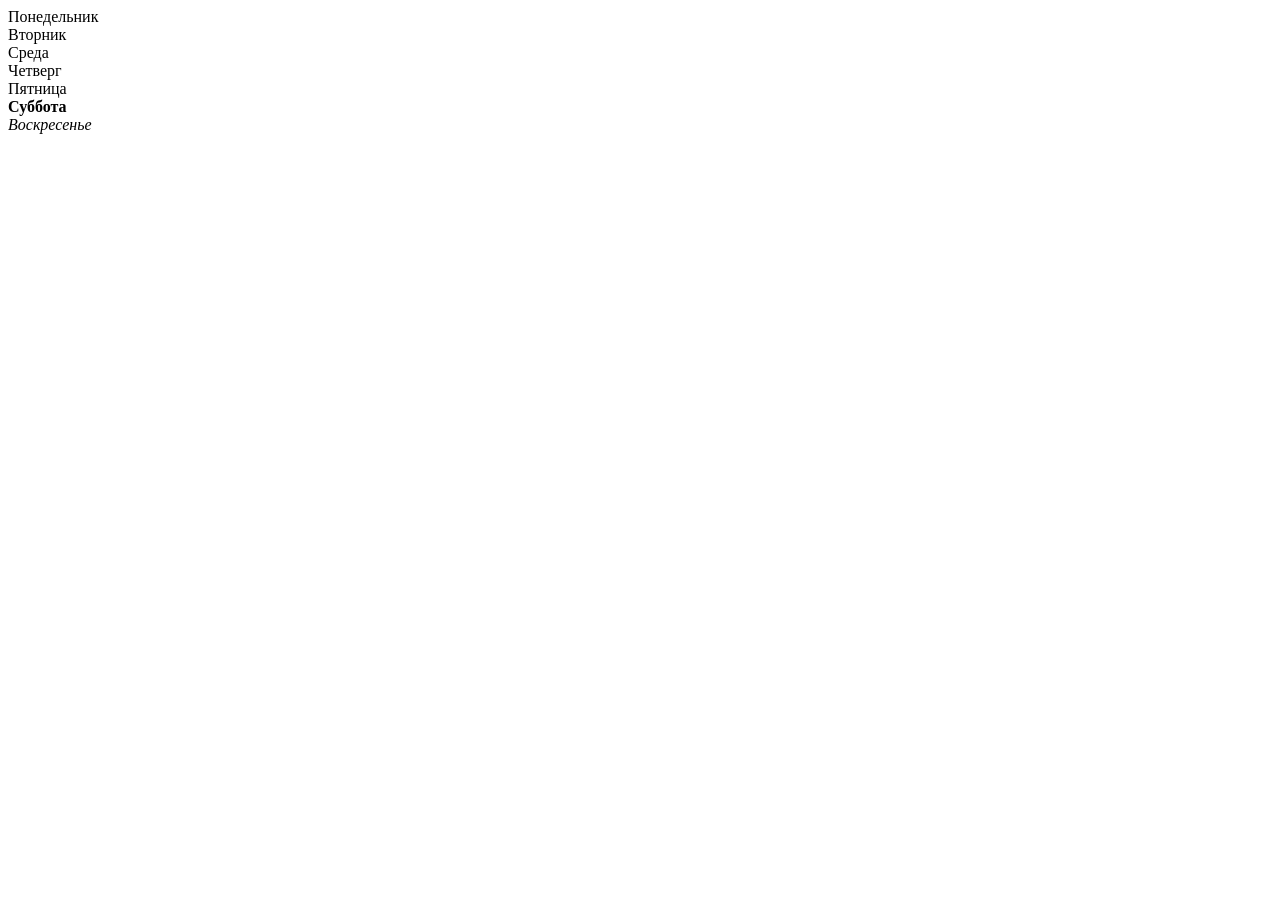
<file: array_Урок_7/index.html>
<!DOCTYPE html>
<html lang="en">
<head>
    <meta charset="UTF-8">
    <meta name="viewport" content="width=device-width, initial-scale=1.0">
    <title>Document</title>
</head>
<body>
    
    <script src="./script.js"></script>
</body>
</html>
</file>
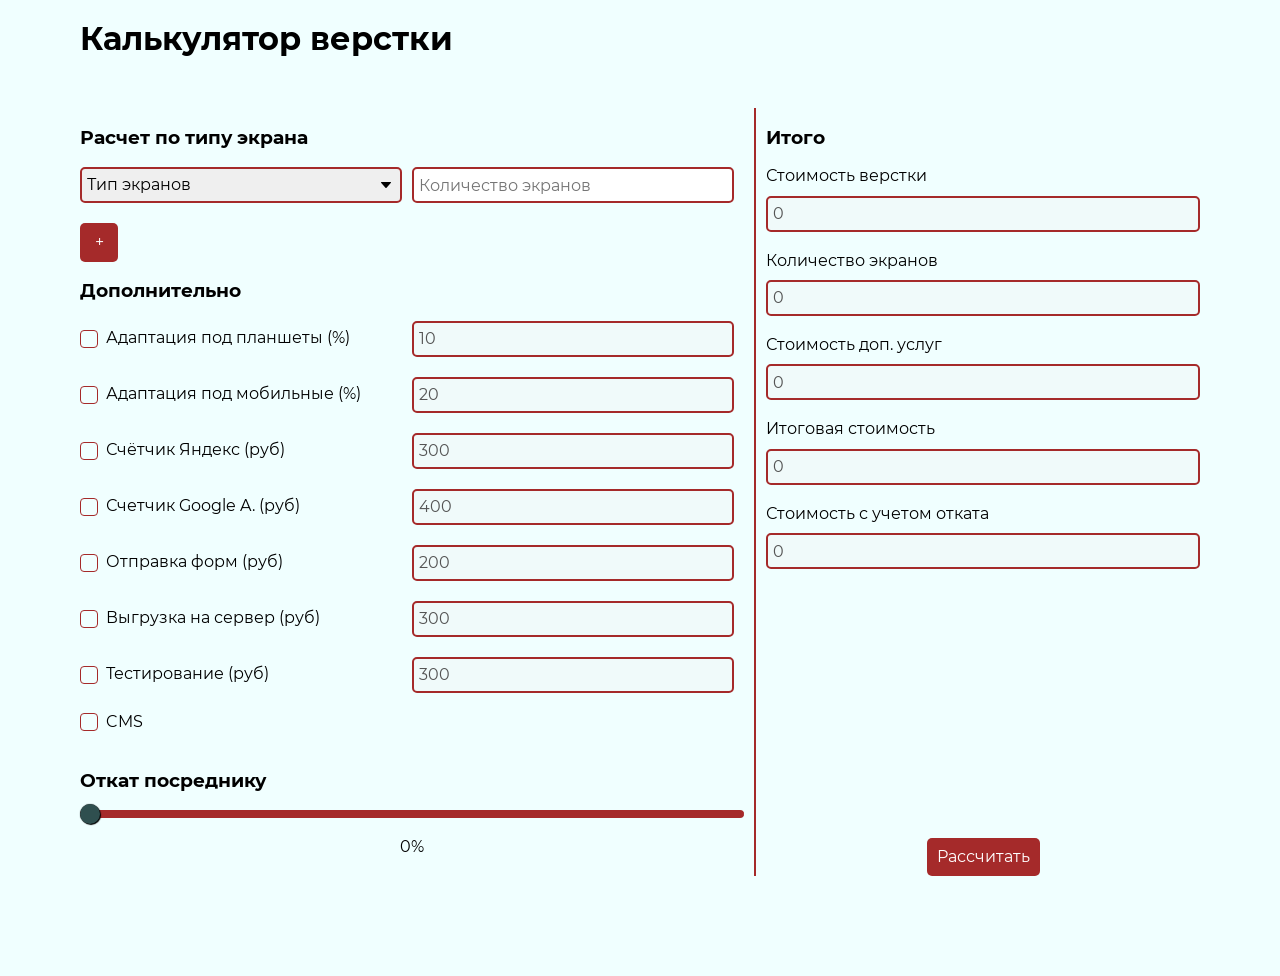
<file: calc-project/index.html>
<!DOCTYPE html>
<html lang="en">

<head>
    <meta charset="UTF-8">
    <meta http-equiv="X-UA-Compatible" content="IE=edge">
    <meta name="viewport" content="width=device-width, initial-scale=1.0">
    <link rel="preconnect" href="https://fonts.googleapis.com">
    <link rel="preconnect" href="https://fonts.gstatic.com" crossorigin>
    <link href="https://fonts.googleapis.com/css2?family=Noto+Sans:wght@400;700&display=swap" rel="stylesheet">
    <link rel="stylesheet" href="./css/index.css">
    <script src="./js/script.js" defer></script>
    <title>Document</title>
</head>

<body>
    <header>
        <div class="container">
            <h1 class="title" id="title">Калькулятор верстки</h1>
        </div>
    </header>
    <main class="main">
        <div class="container">
            <div class="main-box">
                <div class="main-controls elements">
                    <div class="main-controls__views element">
                        <h3>Расчет по типу экрана</h3>
                        <div class="main-controls__item screen">
                            <div class="main-controls__select">
                                <select name="views-select">
                                    <option value="" selected>Тип экранов</option>
                                    <option value="500">Простых 500руб * n</option>
                                    <option value="700">Сложных 700руб * n</option>
                                    <option value="800">Интерактивных 800руб * n</option>
                                    <option value="100">Форм 100руб * n</option>
                                    <option value="300">Слайдеров 300руб * n</option>
                                    <option value="200">Модальные окна 200руб * n</option>
                                    <option value="100">Анимация в блоках 100руб * n</option>
                                </select>
                            </div>
                            <div class="main-controls__input">
                                <input type="text" placeholder="Количество экранов">
                            </div>
                        </div>

                        <button class="screen-btn">+</button>
                    </div>
                    <div class="main-controls__views element">
                        <h3>Дополнительно</h3>
                        <div class="main-controls__item other-items percent">
                            <div class="main-controls__checkbox">
                                <input class="custom-checkbox" type="checkbox" name="" id="checkbox-1">
                                <label for="checkbox-1">Адаптация под планшеты (%)</label>
                            </div>
                            <div class="main-controls__input">
                                <input type="text" placeholder="Стоимость 10% от суммы" value="10" disabled>
                            </div>
                        </div>
                        <div class="main-controls__item  other-items percent">
                            <div class="main-controls__checkbox">
                                <input class="custom-checkbox" type="checkbox" name="" id="checkbox-2">
                                <label for="checkbox-2">Адаптация под мобильные (%)</label>
                            </div>
                            <div class="main-controls__input">
                                <input type="text" placeholder="Стоимость 20% от суммы" value="20" disabled>
                            </div>
                        </div>
                        <div class="main-controls__item other-items number">
                            <div class="main-controls__checkbox">
                                <input class="custom-checkbox" type="checkbox" name="" id="checkbox-3">
                                <label for="checkbox-3">Счётчик Яндекс (руб)</label>
                            </div>
                            <div class="main-controls__input">
                                <input type="text" placeholder="Стоимость" value="300" disabled>
                            </div>
                        </div>
                        <div class="main-controls__item other-items number">
                            <div class="main-controls__checkbox">
                                <input class="custom-checkbox" type="checkbox" name="" id="checkbox-4">
                                <label for="checkbox-4">Счетчик Google A. (руб)</label>
                            </div>
                            <div class="main-controls__input">
                                <input type="text" placeholder="Стоимость" value="400" disabled>
                            </div>
                        </div>
                        <div class="main-controls__item other-items number">
                            <div class="main-controls__checkbox">
                                <input class="custom-checkbox" type="checkbox" name="" id="checkbox-5">
                                <label for="checkbox-5">Отправка форм (руб)</label>
                            </div>
                            <div class="main-controls__input">
                                <input type="text" placeholder="Стоимость" value="200" disabled>
                            </div>
                        </div>
                        <div class="main-controls__item other-items number">
                            <div class="main-controls__checkbox">
                                <input class="custom-checkbox" type="checkbox" name="" id="checkbox-6">
                                <label for="checkbox-6">Выгрузка на сервер (руб)</label>
                            </div>
                            <div class="main-controls__input">
                                <input type="text" placeholder="Стоимость" value="300" disabled>
                            </div>
                        </div>
                        <div class="main-controls__item other-items number">
                            <div class="main-controls__checkbox">
                                <input class="custom-checkbox" type="checkbox" name="" id="checkbox-7">
                                <label for="checkbox-7">Тестирование (руб)</label>
                            </div>
                            <div class="main-controls__input">
                                <input type="text" placeholder="Стоимость" value="300" disabled>
                            </div>
                        </div>
                    </div>

                    <div class="main-controls__views cms">
                        <div class="main-controls__item">
                            <div class="main-controls__checkbox">
                                <input class="custom-checkbox" type="checkbox" name="" id="cms-open">
                                <label for="cms-open">CMS</label>
                            </div>
                        </div>

                        <div class="main-controls__item hidden-cms-variants" style="display: none;">
                            <div class="main-controls__select">
                                <select name="views-select" id="cms-select">
                                    <option value="" selected>Тип CMS</option>
                                    <option value="50">WordPress</option>
                                    <option value="other">Другое</option>
                                </select>
                            </div>
                            <div class="main-controls__input" style="display: none;">
                                <input id="cms-other-input" type="text" placeholder="% стоимости за работу">
                            </div>
                        </div>
                    </div>

                    <div class="main-controls__views element">
                        <h3>Откат посреднику</h3>
                        <div class="main-controls__item rollback">
                            <div class="main-controls__range">
                                <input type="range" step="1" min="0" max="100" value="0">
                                <span class="range-value">0%</span>
                            </div>
                        </div>
                    </div>

                </div>
                <div class="main-total">
                    <div class="main-total__items">
                        <h3>Итого</h3>
                        <div class="main-total__item">
                            <label for="total">Стоимость верстки</label>
                            <input class="total-input" type="text" disabled id="total" value="0">
                        </div>
                        <div class="main-total__item">
                            <label for="total-count">Количество экранов</label>
                            <input class="total-input" type="text" disabled id="total-count" value="0">
                        </div>
                        <div class="main-total__item">
                            <label for="total-count-other">Стоимость доп. услуг</label>
                            <input class="total-input" type="text" disabled id="total-count-other" value="0">
                        </div>
                        <div class="main-total__item">
                            <label for="total-full-count">Итоговая стоимость</label>
                            <input class="total-input" type="text" disabled id="total-full-count" value="0">
                        </div>
                        <div class="main-total__item">
                            <label for="total-count-rollback">Стоимость с учетом отката</label>
                            <input class="total-input" type="text" disabled id="total-count-rollback" value="0">
                        </div>
                    </div>

                    <div class="main-total__buttons">
                        <button class="handler_btn" id="start">Рассчитать</button>
                        <button class="handler_btn" id="reset" style="display: none;">Сброс</button>
                    </div>
                </div>
            </div>
        </div>
    </main>
</body>

</html>
</file>
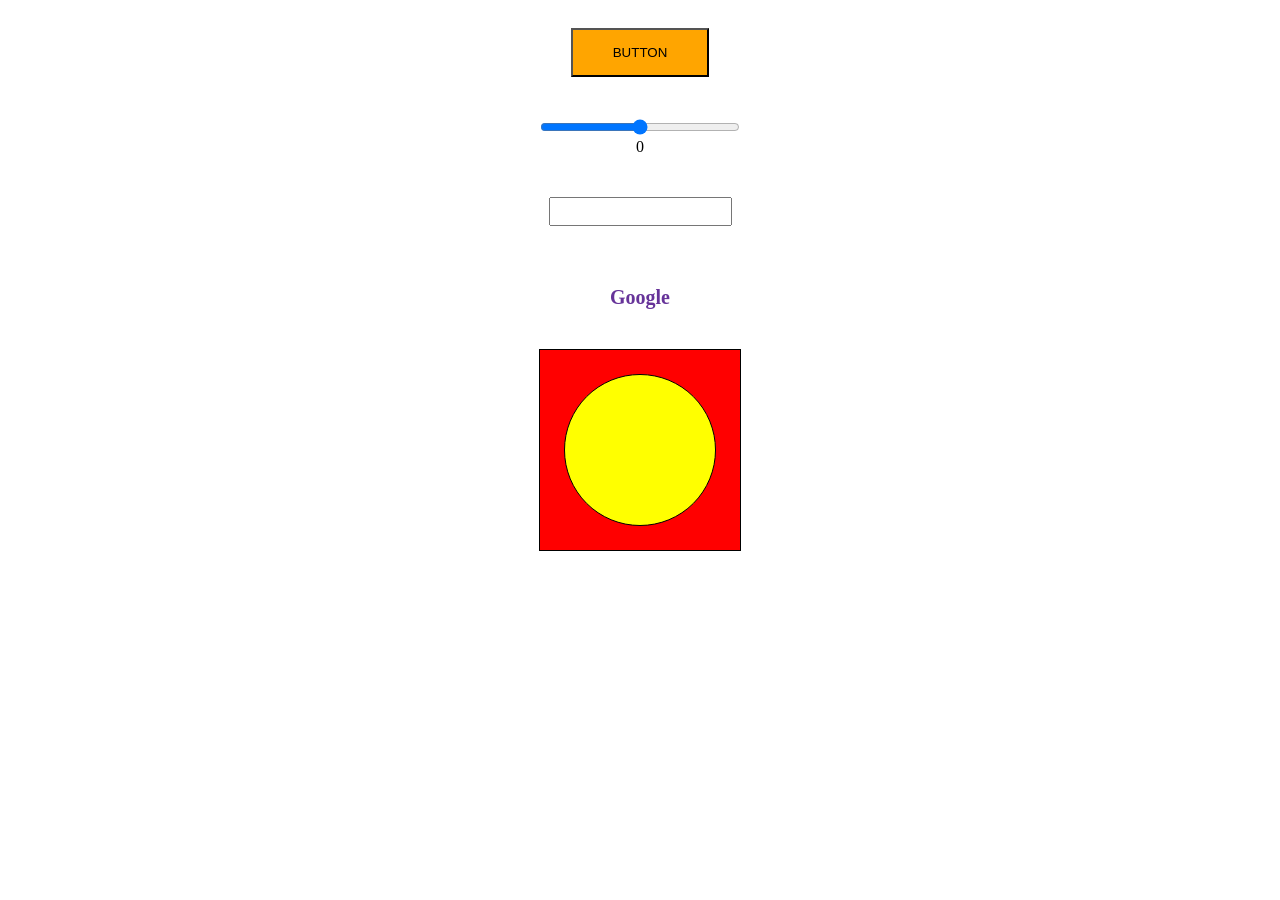
<file: listeners/index.html>
<!DOCTYPE html>
<html lang="en">

<head>
    <meta charset="UTF-8">
    <meta http-equiv="X-UA-Compatible" content="IE=edge">
    <meta name="viewport" content="width=device-width, initial-scale=1.0">
    <link rel="stylesheet" href="./style.css">
    <script src="./script.js" defer></script>
    <title>Listeners</title>
</head>

<body>

    <main>
        <div class="controls">
            <button id="btn">Button</button>
        </div>

        <div class="controls">
            <input type="range" id="range">
            <span id="range-span">0</span>
        </div>

        <div class="controls">
            <input type="text" id="text">
            <span id="text-span"></span>
        </div>

        <div class="controls">
            <a href="https://www.google.ru/">Google</a>
        </div>

        <div class="controls">
            <div id="square">
                <div id="circle">
                    <button id="e_btn">Жмяк</button>
                </div>
            </div>
        </div>
    </main>

</body>

</html>
</file>
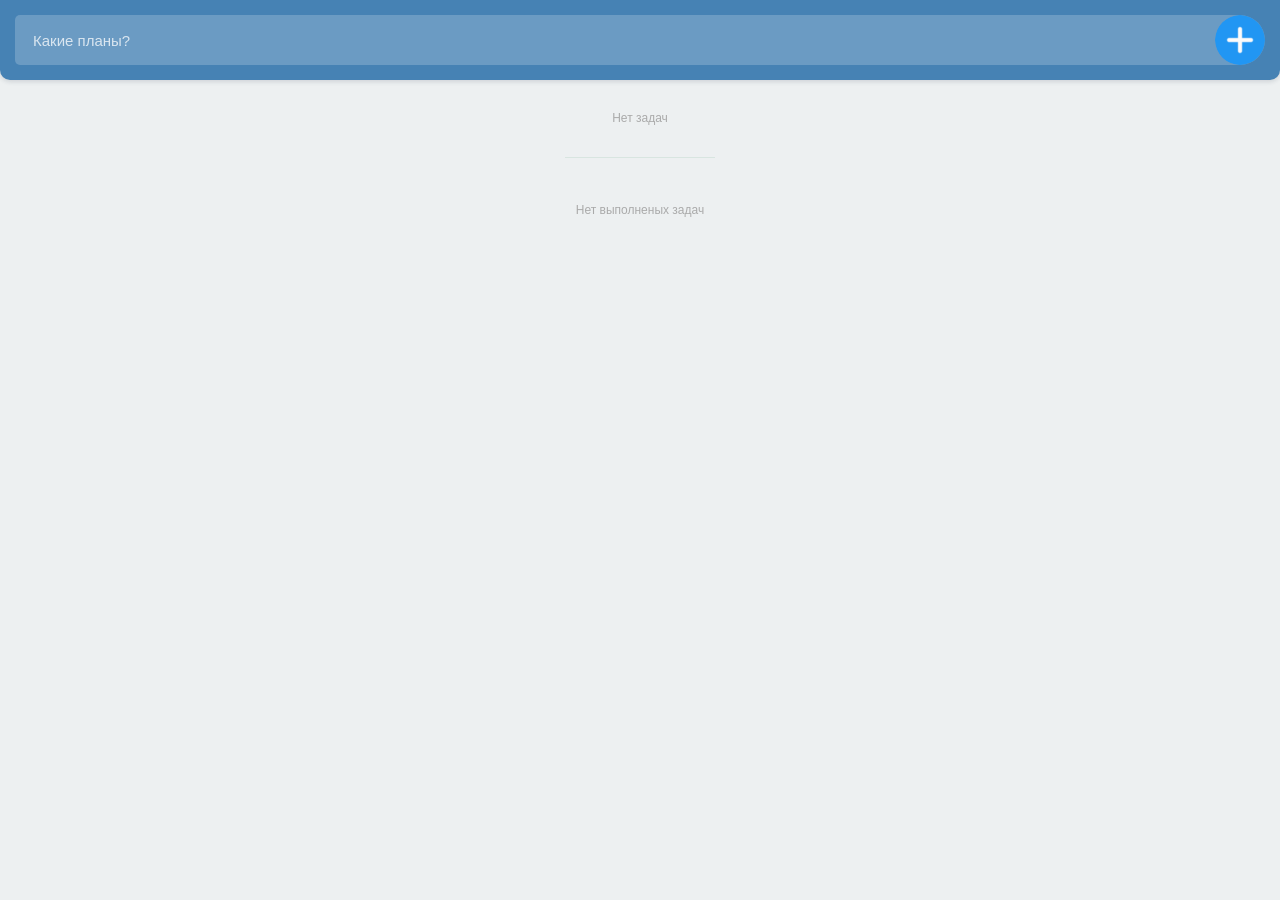
<file: ToDo/index.html>
<!doctype html>
<html lang="ru">

<head>
	<meta charset="UTF-8">
	<meta name="viewport"
		content="width=device-width, user-scalable=no, initial-scale=1.0, maximum-scale=1.0, minimum-scale=1.0">
	<meta http-equiv="X-UA-Compatible" content="ie=edge">
	<title>ToDo</title>

	<link rel="stylesheet" type="text/css" href="css/normalize.css">
	<link rel="stylesheet" type="text/css" href="css/style.css">
</head>

<body>

	<header class="header">
		<form class="todo-control">
			<label><input class="header-input" type="text" placeholder="Какие планы?"></label>
			<button class="header-button" id="add" type="submit"></button>
		</form>
	</header>

	<div class="todo-container">

		<ul class="todo todo-list" id="todo">
			
		</ul>
		<ul class="todo todo-completed" id="completed">
			
		</ul>
	</div>


	<script src="./js/script.js"></script>
</body>

</html>
</file>
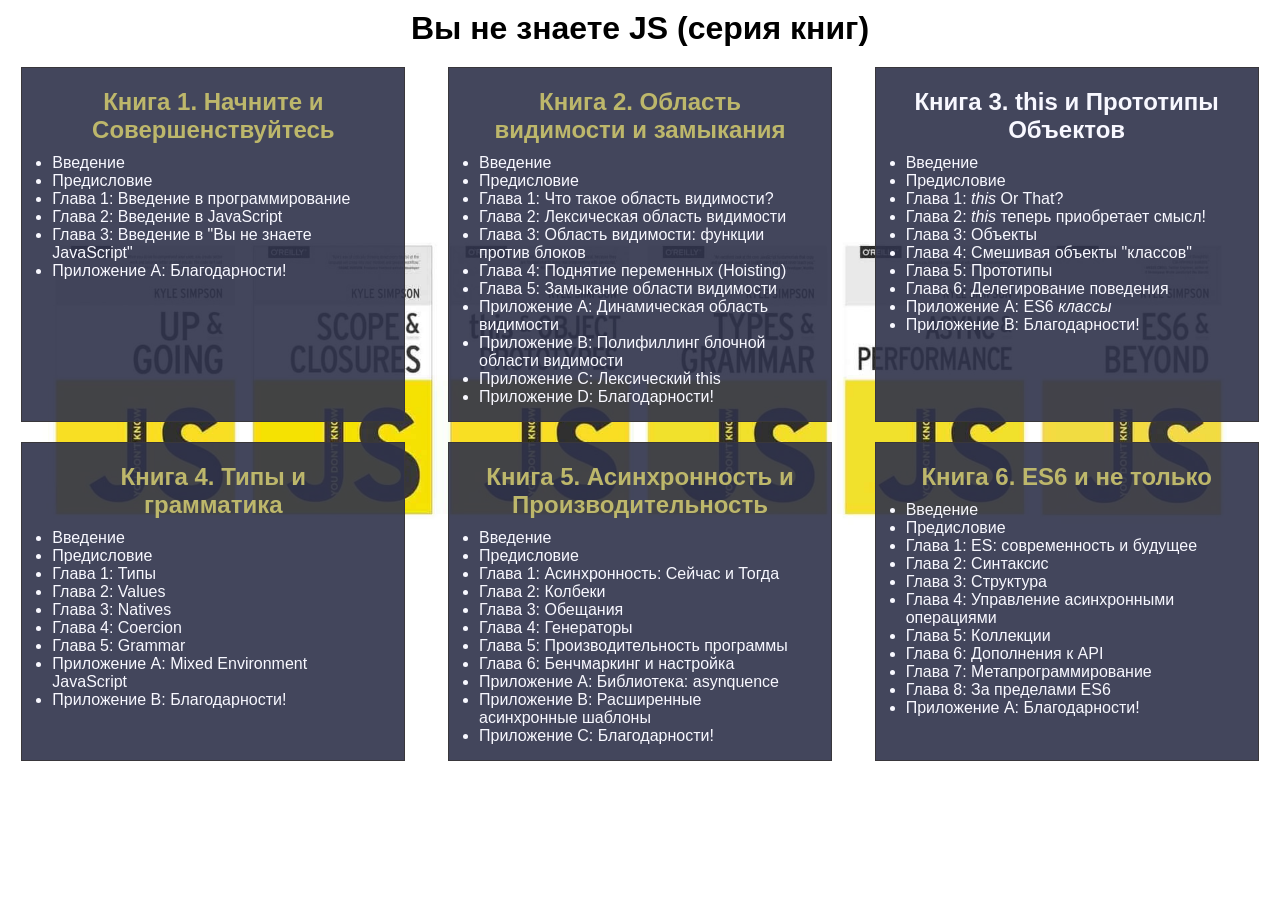
<file: you-dont-know-js/index.html>
<!doctype html>
<html lang="ru">
<head>
    <meta charset="UTF-8">
    <meta name="viewport"
          content="width=device-width, user-scalable=no, initial-scale=1.0, maximum-scale=1.0, minimum-scale=1.0">
    <meta http-equiv="X-UA-Compatible" content="ie=edge">
    <link rel="stylesheet" href="style.css">
    <title>You don't know js</title>
</head>
<body>
<h1>Вы не знаете JS (серия книг)</h1>
<aside class="books">
    <div class="book">
        <h2>
            <a href="https://github.com/azat-io/you-dont-know-js-ru/blob/master/scope%20%26%20closures/README.md#%D0%92%D1%8B-%D0%BD%D0%B5-%D0%B7%D0%BD%D0%B0%D0%B5%D1%82%D0%B5-js-%D0%9E%D0%B1%D0%BB%D0%B0%D1%81%D1%82%D1%8C-%D0%B2%D0%B8%D0%B4%D0%B8%D0%BC%D0%BE%D1%81%D1%82%D0%B8-%D0%B8-%D0%B7%D0%B0%D0%BC%D1%8B%D0%BA%D0%B0%D0%BD%D0%B8%D1%8F"
               target="_blank"> Книга 2. Область видимости и замыкания</a></h2>
        <ul>
            <li>Введение</li>
            <li>Предисловие</li>
            <li>Приложение C: Лексический this</li>
            <li>Глава 1: Что такое область видимости?</li>
            <li>Глава 4: Поднятие переменных (Hoisting)</li>
            <li>Глава 5: Замыкание области видимости</li>
            <li>Глава 2: Лексическая область видимости</li>
            <li>Приложение A: Динамическая область видимости</li>
            <li>Глава 3: Область видимости: функции против блоков</li>
            <li>Приложение B: Полифиллинг блочной области видимости</li>
            <li>Приложение D: Благодарности!</li>
        </ul>
    </div>
    <div class="book">
        <h2>
            <a href="https://github.com/azat-io/you-dont-know-js-ru/blob/master/up%20%26%20going/README.md#%D0%92%D1%8B-%D0%BD%D0%B5-%D0%B7%D0%BD%D0%B0%D0%B5%D1%82%D0%B5-js-%D0%9D%D0%B0%D1%87%D0%BD%D0%B8%D1%82%D0%B5-%D0%B8-%D0%A1%D0%BE%D0%B2%D0%B5%D1%80%D1%88%D0%B5%D0%BD%D1%81%D1%82%D0%B2%D1%83%D0%B9%D1%82%D0%B5%D1%81%D1%8C"
               target="_blank">Книга 1. Начните и Совершенствуйтесь</a></h2>
        <ul>
            <li class="chapter">Введение</li>
            <li class="chapter">Предисловие</li>
            <li class="chapter">Глава 1: Введение в программирование</li>
            <li class="chapter">Глава 2: Введение в JavaScript</li>
            <li class="chapter">Глава 3: Введение в "Вы не знаете JavaScript"</li>
            <li class="chapter">Приложение A: Благодарности!</li>
        </ul>
    </div>
    <div class="book">
        <h2>
            <a href="https://github.com/azat-io/you-dont-know-js-ru/blob/master/es6%20%26%20beyond/README.md#you-dont-know-js-es6--beyond"
               target="_blank">Книга 6. ES6 и не только</a></h2>
        <ul>
            <li>Введение</li>
            <li>Предисловие</li>
            <li>Глава 1: ES: современность и будущее</li>
            <li>Глава 2: Синтаксис</li>
            <li>Глава 3: Структура</li>
            <li>Глава 4: Управление асинхронными операциями</li>
            <li>Глава 5: Коллекции</li>
            <li>Глава 6: Дополнения к API</li>
            <li>Глава 7: Метапрограммирование</li>
            <li>Приложение A: Благодарности!</li>
        </ul>
    </div>
    <div class="book">
        <h2>
            <a href="https://github.com/azat-io/you-dont-know-js-ru/blob/master/types%20%26%20grammar/README.md#you-dont-know-js-types--grammar"
               target="_blank">Книга 4. Типы и грамматика</a></h2>
        <ul>
            <li>Введение</li>
            <li>Предисловие</li>
            <li>Глава 1: Типы</li>
            <li>Глава 2: Values</li>
            <li>Глава 3: Natives</li>
            <li>Глава 4: Coercion</li>
            <li>Глава 5: Grammar</li>
            <li>Приложение A: Mixed Environment JavaScript</li>
            <li>Приложение B: Благодарности!</li>
        </ul>
    </div>
    <div class="book">
        <h2>
            <a href="https://github.com/azat-io/you-dont-know-js-ru/blob/master/this%20%26%20object%20prototypes/README.md#you-dont-know-js-this--object-prototypes"
               target="_blank">Книга 3. this и Пропопипы Объектов</a></h2>
        <ul>
            <li>Введение</li>
            <li>Предисловие</li>
            <li>Глава 1: <em>this</em> Or That?</li>
            <li>Глава 2: <em>this</em> теперь приобретает смысл!</li>
            <li>Глава 3: Объекты</li>
            <li>Глава 4: Смешивая объекты "классов"</li>
            <li>Глава 5: Прототипы</li>
            <li>Глава 6: Делегирование поведения</li>
            <li>Приложение A: ES6 <em>классы</em></li>
            <li>Приложение B: Благодарности!</li>
        </ul>
    </div>
    <div class="book">
        <h2>
            <a href="https://github.com/azat-io/you-dont-know-js-ru/blob/master/async%20%26%20performance/README.md#you-dont-know-js-async--performance"
               target="_blank">Книга 5. Асинхронность и Производительность</a></h2>
        <ul>
            <li>Введение</li>
            <li>Предисловие</li>
            <li>Глава 4: Генераторы</li>
            <li>Глава 2: Колбеки</li>
            <li>Глава 3: Обещания</li>
            <li>Приложение A: Библиотека: asynquence</li>
            <li>Глава 5: Производительность программы</li>
            <li>Глава 6: Бенчмаркинг и настройка</li>
            <li>Приложение B: Расширенные асинхронные шаблоны</li>
            <li>Глава 1: Асинхронность: Сейчас и Тогда</li>
            <li>Приложение C: Благодарности!</li>
        </ul>
    </div>
</aside>


<div class="adv">
    <span>Купи google недорого</span>
</div>


    <script src="./script.js"></script>
</body>
</html>
</file>
<file: listeners/style.css>
main {
    display: flex;
    flex-direction: column;
    align-items: center;
    padding-top: 20px;
}

.controls {
    margin-bottom: 40px;
    display: flex;
    flex-direction: column;
    align-items: center;
}

span {
    height: 20px;
    line-height: 20px;
}

button {
    padding: 15px 40px;
    text-transform: uppercase;
    cursor: pointer;
    background-color: orange;
}

input[type=range] {
    width: 200px;
    cursor: pointer;
}

input[type=text] {
    padding: 5px;
}

a {
    text-decoration: none;
    color: rebeccapurple;
    font-weight: bold;
    font-size: 20px;
    transition: .3s;
}

a:hover {
    color: red;
}

#square {
    width: 200px;
    height: 200px;
    border: 1px solid #000;
    background-color: red;
    display: flex;
    justify-content: center;
    align-items: center;
}

#circle {
    width: 150px;
    height: 150px;
    border-radius: 50%;
    border: 1px solid #000;
    background-color: yellow;
    display: flex;
    justify-content: center;
    align-items: center;
}

.green {
    background-color: green !important;
}
</file>
<file: ToDo/css/style.css>
@charset "UTF-8";


html {
    box-sizing: border-box;
}

*,
*::before,
*::after {
    box-sizing: inherit;
}

body {
    background-color: #f9f9f9;
    font-family: Arial, sans-serif;
    font-size: 16px;
    line-height: 1.429;
    color: black;
}


img {
    max-width: 100%;
    height: auto;
}

a {
    text-decoration: none;
    color: inherit;
}

ul {
    list-style: none;
    padding: 0;
    margin: 0;
}

h1, h2, h3, p {
    padding: 0;
    margin: 0;
}


body {
    background: #edf0f1;
    padding: 80px 0 0 0;
}

.todo-container {
    width: 100%;
    float: left;
    padding: 15px;
}

.header {
    width: 100%;
    height: 80px;

    position: fixed;
    padding: 15px;
    top: 0;
    left: 0;
    z-index: 5;

    background-color: steelblue;
    box-shadow: 0 2px 4px rgba(44, 62, 80, 0.15);
    border-bottom-right-radius: 10px;
    border-bottom-left-radius: 10px;
}

.header-input {
    width: 100%;
    height: 50px;
    float: left;
    color: #fff;
    font-size: 15px;
    font-weight: 400;
    text-indent: 18px;
    padding: 0 60px 0 0;
    background: rgba(255, 255, 255, 0.2);
    border-radius: 5px 25px 25px 5px;
    border: 0;
    box-shadow: none;
    outline: none;

    -webkit-appearance: none;
    -moz-appearance: none;
}

.header-input::-webkit-input-placeholder {
    color: rgba(255, 255, 255, 0.75);
}

.header-input:-ms-input-placeholder {
    color: rgba(255, 255, 255, 0.75);
}

.header-button {
    width: 50px;
    height: 50px;
    background: transparent url("../img/plus.png") no-repeat center/cover;
    position: absolute;
    top: 15px;
    right: 15px;
    z-index: 2;

    border-radius: 25px;
    border: 0;
    box-shadow: none;
    outline: none;
    cursor: pointer;

    -webkit-appearance: none;
    -moz-appearance: none;
}


.todo {
    width: 100%;
    float: left;
}

.todo-item {
    width: 100%;
    min-height: 50px;
    float: left;
    font-size: 14px;
    font-weight: 500;
    color: #444;
    line-height: 22px;

    background: #fff;
    border-radius: 5px;
    position: relative;
    box-shadow: 0 1px 2px rgba(44, 62, 80, 0.10);
    margin: 0 0 10px 0;
    padding: 14px 100px 14px 14px;
    word-break: break-word;
}

.todo-item:last-of-type {
    margin: 0;
}

.todo-buttons {
    width: 100px;
    height: 50px;

    position: absolute;
    top: 0;
    right: 0;
}

.todo-buttons button {
    width: 50px;
    height: 50px;
    float: left;
    background-color: transparent;
    background-position: center;
    background-repeat: no-repeat;
    position: relative;
    border: 0;
    box-shadow: none;
    outline: none;
    cursor: pointer;

    -webkit-appearance: none;
    -moz-appearance: none;
}

.todo-buttons .buttons button:last-of-type:before {
    content: '';
    width: 1px;
    height: 30px;
    background: #edf0f1;

    position: absolute;
    top: 10px;
    left: 0;
}

.todo-remove {
     background-image: url("../img/trash.png");
 }

.todo-complete {
    background-image: url("../img/uncheck.png");
}

.todo-completed .todo-complete {
    background-image: url("../img/check.png");
}

.todo-completed {
    position: relative;
    padding: 60px 0 0 0;
}

.todo-completed:before {
    content: '';
    width: 150px;
    height: 1px;
    background: #d8e5e0;

    position: absolute;
    top: 30px;
    left: 50%;

    margin: 0 0 0 -75px;
}

.todo:empty:after {
    content: 'Нет задач';
    margin: 15px 0 0 0;
}

.todo-completed:empty:after {
    content: 'Нет выполненых задач';
}

.todo:after,
.todo-completed:after {
    width: 100%;
    display: block;
    text-align: center;
    font-size: 12px;
    color: #aaa;
}
</file>
<file: you-dont-know-js/style.css>
* {
  -webkit-box-sizing: border-box;
  box-sizing: border-box;
  margin: 0;
  padding: 0;
  outline: 0;
  font-family: sans-serif;
}

a {
  text-decoration: none;
}

a:visited {
  text-decoration: none;
}

a:hover {
  text-decoration: none;
}

a:focus {
  text-decoration: none;
}

a:active {
  text-decoration: none;
}

body {
  position: relative;
  background-image: url(./image/open_book.jpg);
  background-size: cover;
  background-position: center;
  background-repeat: no-repeat;
  z-index: 1;
}


h1, h2 {
  text-align: center;
  margin: 10px 0;
}

.books {
  margin: 0 auto;
  display: flex;
  flex-wrap: wrap;
  justify-content: space-around;
  max-width: 1300px;
}

h2>a{
  color: darkkhaki;
}

.book {
  position: relative;
  flex-basis: 30%;
  margin: 10px;
  padding: 10px 30px 15px;
  border: 1px solid #39373B;
  color: ghostwhite;
}

.book:before {
  content: "";
  display: block;
  position: absolute;
  left: 0;
  top: 0;
  width: 100%;
  height: 100%;
  background-color: rgba(47, 50, 75, 0.90);
  z-index: -1;
}


@-webkit-keyframes blink {
  100% { color: rgba(34, 34, 34, 0); }
}
@keyframes blink {
  100% { color: rgba(34, 34, 34, 0); }
}

.adv {
  position: absolute;
  display: block;
  top: 0;
  right: 10px;
  width: 300px;
  height: 200px;
  background: #f8f8f8 url("./image/adv.jpg") no-repeat center top;
  padding: 150px 0 0;
  text-align: center;
  border: 2px solid red;
  border-radius: 30px;
  font-weight: bold;
  cursor: pointer;
}
.adv span{
  -webkit-animation: blink 1s linear infinite;
  animation: blink 1s linear infinite;
}
</file>
<file: calc-project/css/index.css>
/*! normalize.css v8.0.1 | MIT License | github.com/necolas/normalize.css */html{line-height:1.15;-webkit-text-size-adjust:100%}body{margin:0}main{display:block}h1{font-size:2em;margin:0.67em 0}hr{box-sizing:content-box;height:0;overflow:visible}pre{font-family:monospace, monospace;font-size:1em}a{background-color:transparent}abbr[title]{border-bottom:none;text-decoration:underline;text-decoration:underline dotted}b,strong{font-weight:bolder}code,kbd,samp{font-family:monospace, monospace;font-size:1em}small{font-size:80%}sub,sup{font-size:75%;line-height:0;position:relative;vertical-align:baseline}sub{bottom:-0.25em}sup{top:-0.5em}img{border-style:none}button,input,optgroup,select,textarea{font-family:inherit;font-size:100%;line-height:1.15;margin:0}button,input{overflow:visible}button,select{text-transform:none}button,[type="button"],[type="reset"],[type="submit"]{-webkit-appearance:button}button::-moz-focus-inner,[type="button"]::-moz-focus-inner,[type="reset"]::-moz-focus-inner,[type="submit"]::-moz-focus-inner{border-style:none;padding:0}button:-moz-focusring,[type="button"]:-moz-focusring,[type="reset"]:-moz-focusring,[type="submit"]:-moz-focusring{outline:1px dotted ButtonText}fieldset{padding:0.35em 0.75em 0.625em}legend{box-sizing:border-box;color:inherit;display:table;max-width:100%;padding:0;white-space:normal}progress{vertical-align:baseline}textarea{overflow:auto}[type="checkbox"],[type="radio"]{box-sizing:border-box;padding:0}[type="number"]::-webkit-inner-spin-button,[type="number"]::-webkit-outer-spin-button{height:auto}[type="search"]{-webkit-appearance:textfield;outline-offset:-2px}[type="search"]::-webkit-search-decoration{-webkit-appearance:none}::-webkit-file-upload-button{-webkit-appearance:button;font:inherit}details{display:block}summary{display:list-item}template{display:none}[hidden]{display:none}@font-face{font-family:'Montserrat';font-style:normal;font-weight:300;src:local(""),url("../fonts/montserrat-v18-latin_cyrillic-300.woff2") format("woff2"),url("../fonts/montserrat-v18-latin_cyrillic-300.woff") format("woff")}@font-face{font-family:'Montserrat';font-style:normal;font-weight:400;src:local(""),url("../fonts/montserrat-v18-latin_cyrillic-regular.woff2") format("woff2"),url("../fonts/montserrat-v18-latin_cyrillic-regular.woff") format("woff")}@font-face{font-family:'Montserrat';font-style:normal;font-weight:700;src:local(""),url("../fonts/montserrat-v18-latin_cyrillic-700.woff2") format("woff2"),url("../fonts/montserrat-v18-latin_cyrillic-700.woff") format("woff")}*{box-sizing:border-box}body{font-family:'Montserrat', sans-serif;color:black;background-color:#F0FFFF}.container{width:97%;max-width:1140px;margin:0 auto}@media (max-width: 1200px){.container{max-width:900px}}@media (max-width: 991px){.container{max-width:700px}}@media (max-width: 768px){.container{max-width:500px}}@media (max-width: 576px){.container{max-width:300px}}.title{width:100%;text-align:left;padding-left:10px;padding-right:10px}.main{margin-top:50px}.main-box{display:flex;padding-bottom:100px}.main-controls{width:60%;padding-left:10px;padding-right:10px;display:flex;flex-direction:column}.main-controls__item{width:100%;display:flex;flex-direction:row;margin-bottom:20px}.main-controls__select,.main-controls__input{width:50%;display:flex;padding-right:10px;flex-direction:column}.main-controls__checkbox{width:50%;display:flex;align-items:center}.main-controls__checkbox input{margin-right:10px}.main-controls__range{display:flex;flex-direction:column;align-items:center;width:100%}.main-controls__range .range-value{margin-top:20px}.main-total{width:40%;display:flex;flex-direction:column;justify-content:space-between;padding-left:10px;padding-right:10px;border-left:2px solid #A52A2A}.main-total__item{display:flex;flex-direction:column;margin-bottom:20px}.main-total__item label{margin-bottom:10px}.main-total__buttons{display:flex;justify-content:center}@media (max-width: 991px){.main-box{flex-direction:column}.main-controls{width:100%}.main-controls__views{margin-bottom:30px}.main-controls__item{margin-bottom:15px}.main-controls__select{margin-bottom:10px}.main-controls__checkbox{margin-bottom:15px}.main-total{width:100%;border:none;flex-direction:column-reverse}}@media (max-width: 576px){.main-controls__views .screen-btn button{width:100%}.main-controls__item{flex-direction:column;margin-bottom:30px}.main-controls__select{width:100%}.main-controls__checkbox{width:100%}.main-controls__input{width:100%}}input[type=range]{-webkit-appearance:none;width:100%;background:#A52A2A;height:8px;border-radius:5px;padding-top:0;padding-bottom:0;padding-left:0;padding-right:0;border-left:0;border-right:0}input[type=range]::-webkit-slider-thumb{-webkit-appearance:none}input[type=range]:focus{outline:none}input[type=range]::-ms-track{width:100%;cursor:pointer;background:transparent;border-color:transparent;color:transparent}input[type=range]::-webkit-slider-thumb{-webkit-appearance:none;height:20px;width:20px;border-radius:50%;background:#2F4F4F;cursor:pointer;margin-top:0px;box-shadow:1px 1px 1px #000000, 0px 0px 1px #0d0d0d}input[type=range]::-moz-range-thumb{box-shadow:1px 1px 1px #000000, 0px 0px 1px #0d0d0d;border:1px solid #000000;height:36px;width:16px;border-radius:50%;background:#ffffff;cursor:pointer}input[type=range]::-ms-thumb{box-shadow:1px 1px 1px #000000, 0px 0px 1px #0d0d0d;border:1px solid #000000;height:36px;width:16px;border-radius:50%;background:#ffffff;cursor:pointer}.custom-checkbox{position:absolute;z-index:-1;opacity:0}.custom-checkbox+label{display:inline-flex;align-items:center;user-select:none}.custom-checkbox+label::before{content:'';display:inline-block;width:1em;height:1em;flex-shrink:0;flex-grow:0;border:1px solid #A52A2A;border-radius:0.25em;margin-right:0.5em;background-repeat:no-repeat;background-position:center center;background-size:50% 50%}.custom-checkbox:checked+label::before{border-color:#A52A2A;background-color:#A52A2A;background-image:url("data:image/svg+xml,%3csvg xmlns='http://www.w3.org/2000/svg' viewBox='0 0 8 8'%3e%3cpath fill='%23fff' d='M6.564.75l-3.59 3.612-1.538-1.55L0 4.26 2.974 7.25 8 2.193z'/%3e%3c/svg%3e")}select{appearance:none;background-image:url("[data-uri]");background-repeat:no-repeat;background-position:98% center}label,select,input{cursor:pointer}select,input{border:2px solid #A52A2A;border-radius:5px;height:36px;padding:5px}select:active,select:focus,input:active,input:focus{outline:none}button{background-color:#A52A2A;border:none;padding:10px;border-radius:5px;color:white;min-height:38px;min-width:38px;cursor:pointer;transition:all .3s}button:hover{background-color:#b92f2f}
/*# sourceMappingURL=index.css.map */
</file>
